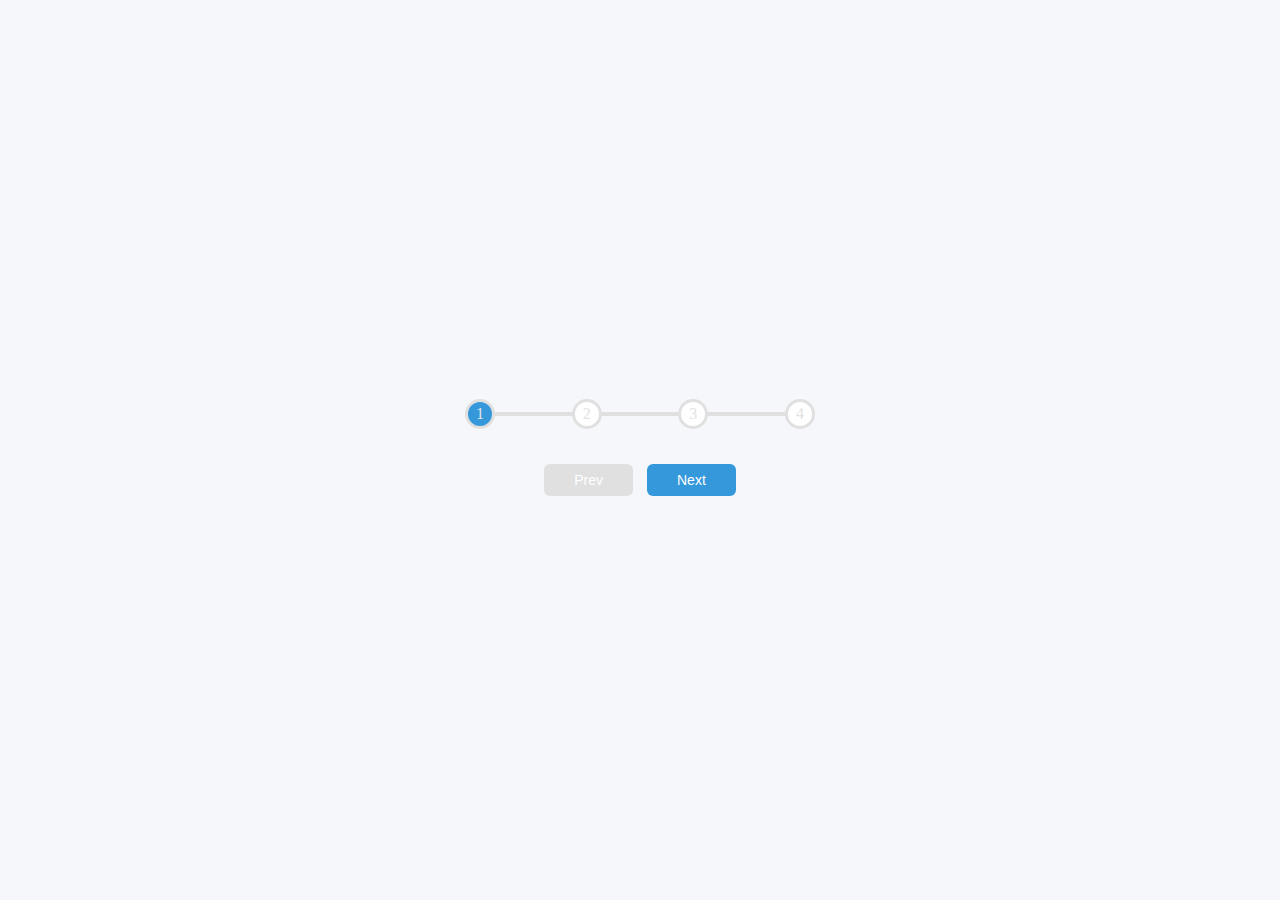
<file: 02- Progress Steps/index.html>
<html lang="en">
<head>
  <meta charset="UTF-8">
  <meta http-equiv="X-UA-Compatible" content="IE=edge">
  <meta name="viewport" content="width=device-width, initial-scale=1.0">
  <link rel="stylesheet" href="style.css">
  <script defer src="script.js"></script>
  <title>Progress Steps</title>
</head>
<body>
  <div class="container">
    <div class="progress-container">
      <div class="progress" id="progress"></div>
      <div class="circle active">1</div>
      <div class="circle">2</div>
      <div class="circle">3</div>
      <div class="circle">4</div>
    </div>

    <button class="btn" id="prev" disabled>Prev</button>
    <button class="btn" id="next">Next</button>
  </div>
</body>
</html>
</file>
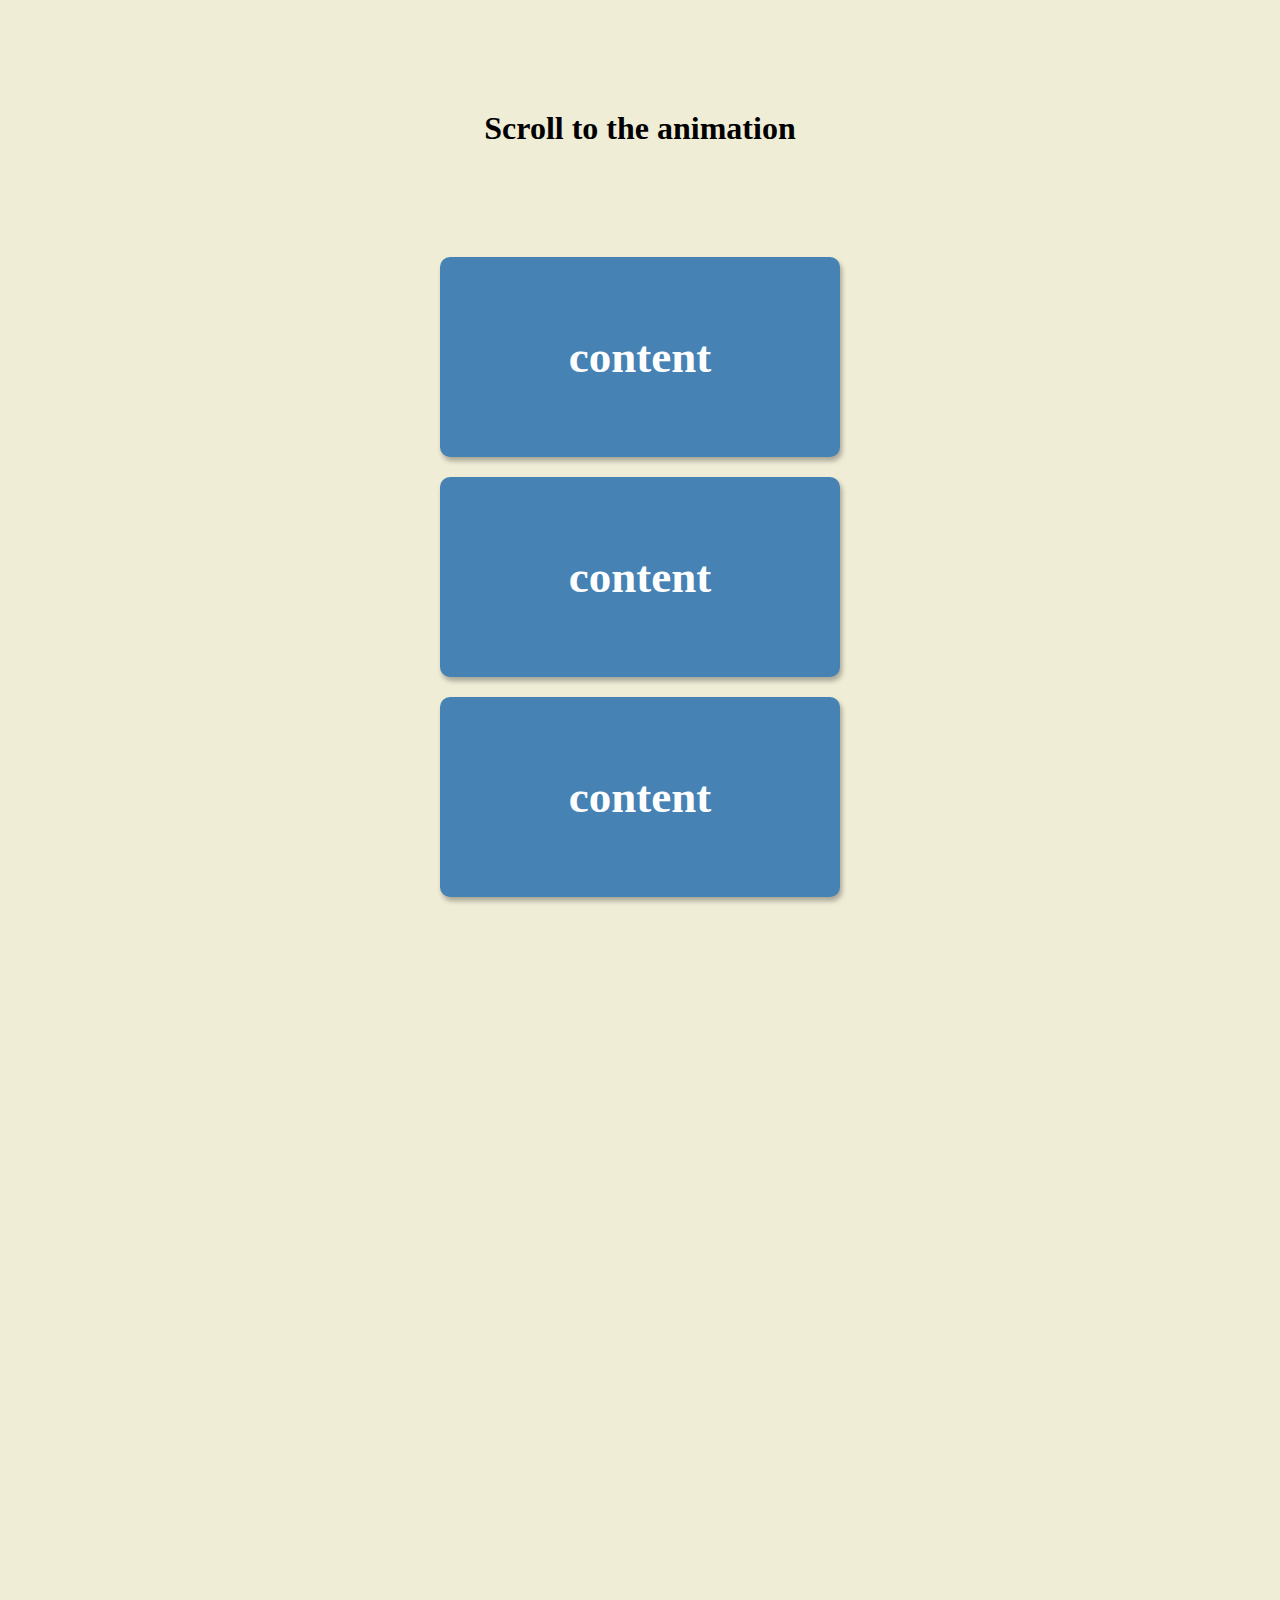
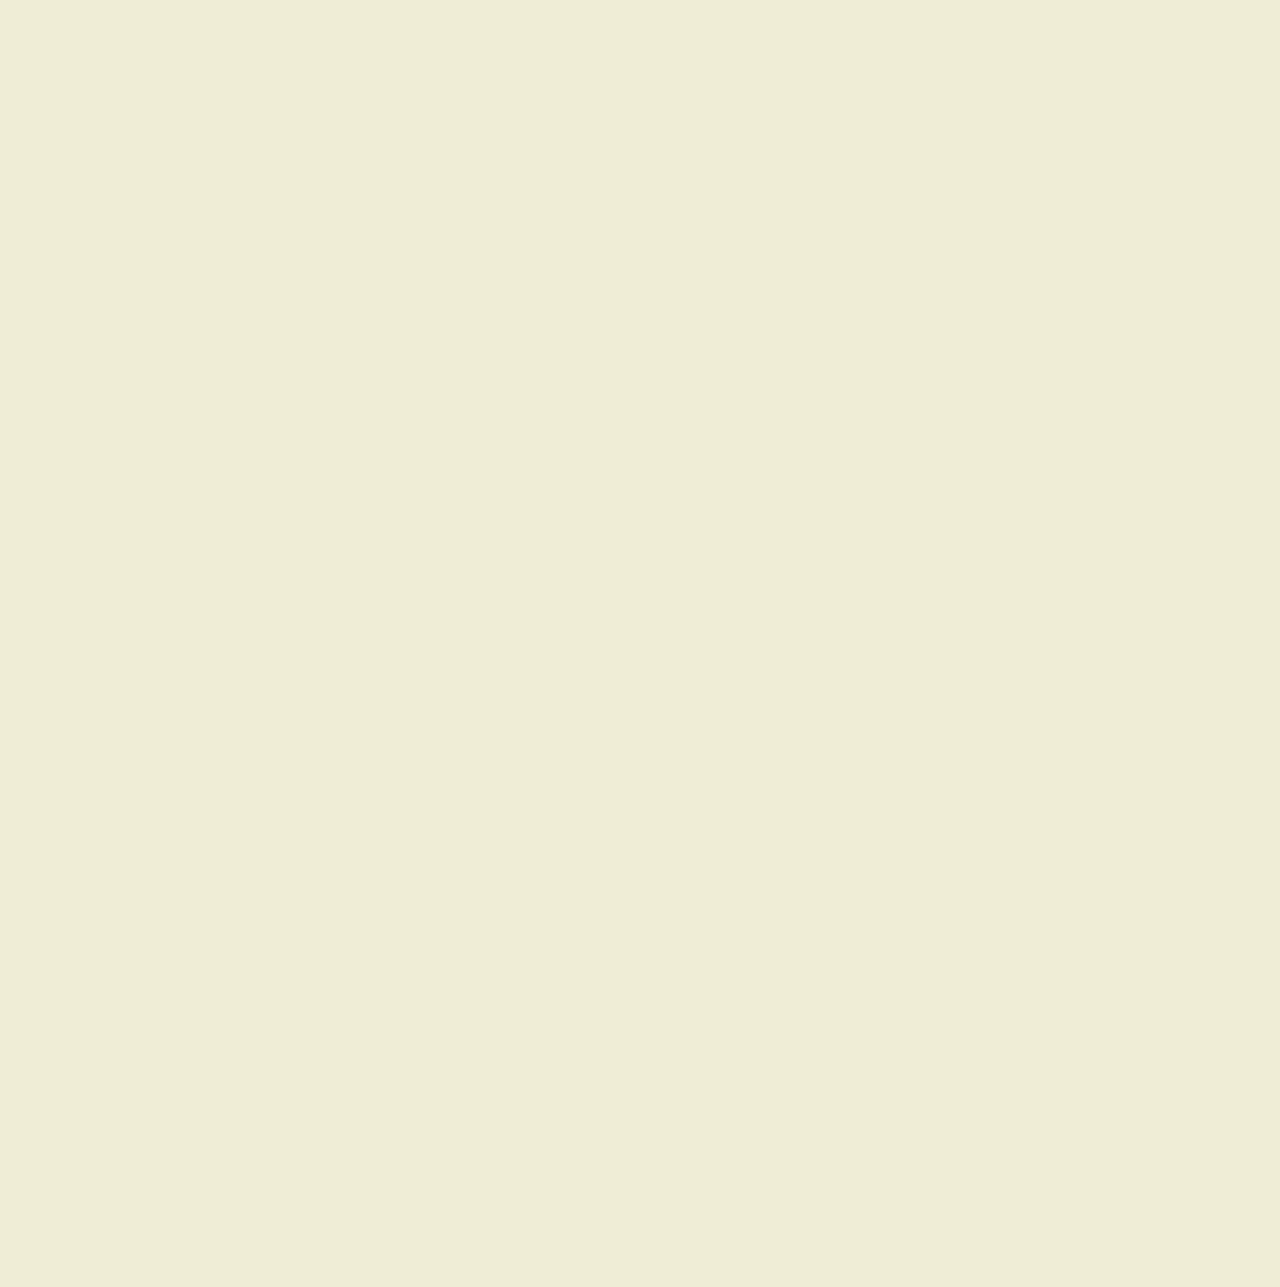
<file: 06- Scroll Animation/index.html>
<html lang="en">
<head>
  <meta charset="UTF-8">
  <meta http-equiv="X-UA-Compatible" content="IE=edge">
  <meta name="viewport" content="width=device-width, initial-scale=1.0">
  <title>Scroll Animation</title>
  <link rel="stylesheet" href="style.css">
  <script defer src="script.js"></script>
</head>
<body>
  <h1>Scroll to the animation</h1>
  <div class="box">
    <h2>content</h2>
  </div>
  <div class="box">
    <h2>content</h2>
  </div>
  <div class="box">
    <h2>content</h2>
  </div>
  <div class="box">
    <h2>content</h2>
  </div>
  <div class="box">
    <h2>content</h2>
  </div>
  <div class="box">
    <h2>content</h2>
  </div>
  <div class="box">
    <h2>content</h2>
  </div>
  <div class="box">
    <h2>content</h2>
  </div>
  <div class="box">
    <h2>content</h2>
  </div>
  <div class="box">
    <h2>content</h2>
  </div>
  <div class="box">
    <h2>content</h2>
  </div>
  <div class="box">
    <h2>content</h2>
  </div>
</body>
</html>
</file>
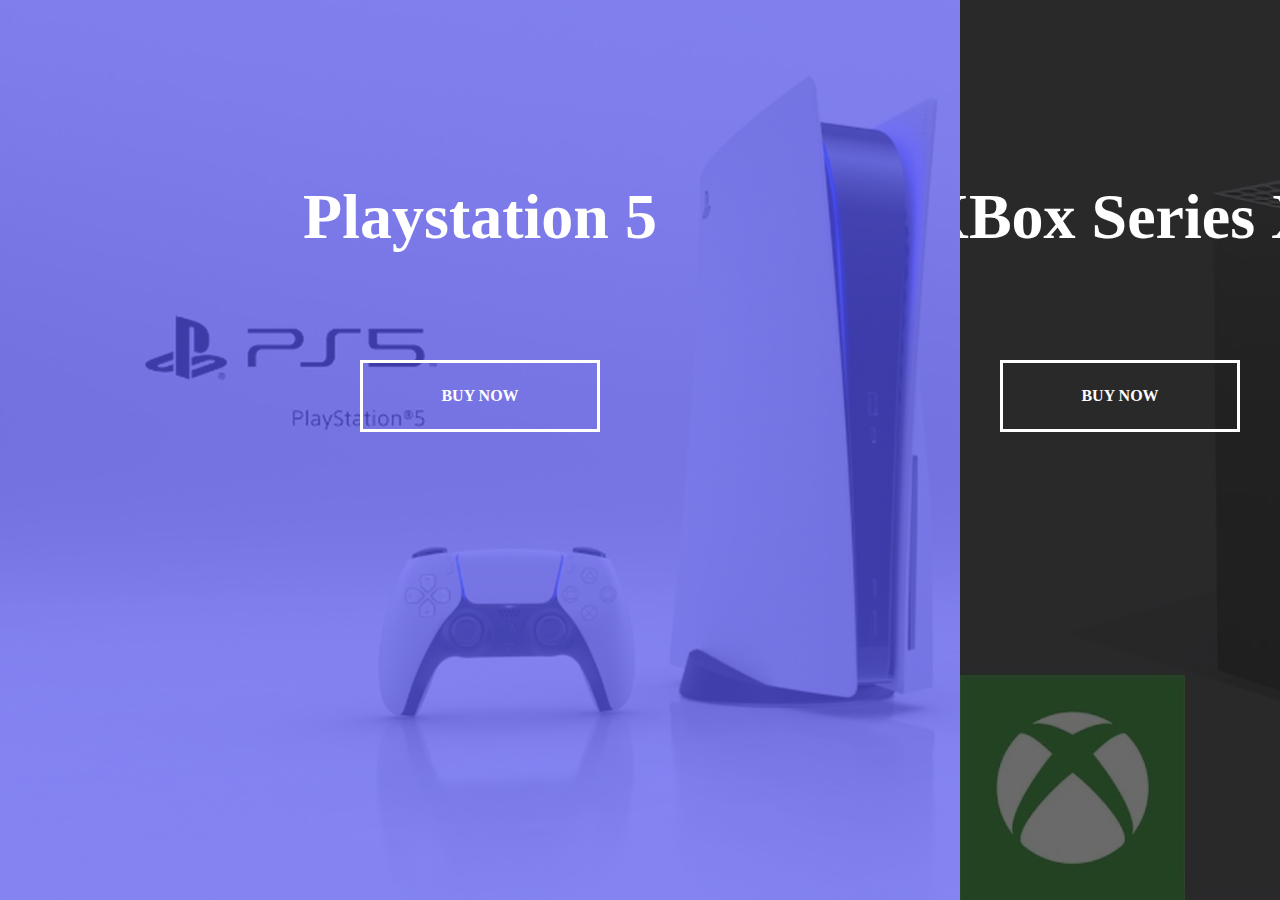
<file: 07- Split Landing Page/index.html>
<html lang="en">
<head>
  <meta charset="UTF-8">
  <meta http-equiv="X-UA-Compatible" content="IE=edge">
  <meta name="viewport" content="width=device-width, initial-scale=1.0">
  <title>Split Landing Page</title>
  <link rel="stylesheet" href="style.css">
  <script defer src="script.js"></script>
</head>
<body>
  <div class="container">
    <div class="split left">
      <h1>Playstation 5</h1>
      <a href="#" class="btn">Buy Now</a>
    </div>
    <div class="split right">
      <h1>XBox Series X</h1>
      <a href="#" class="btn">Buy Now</a>
    </div>
  </div>
</body>
</html>
</file>
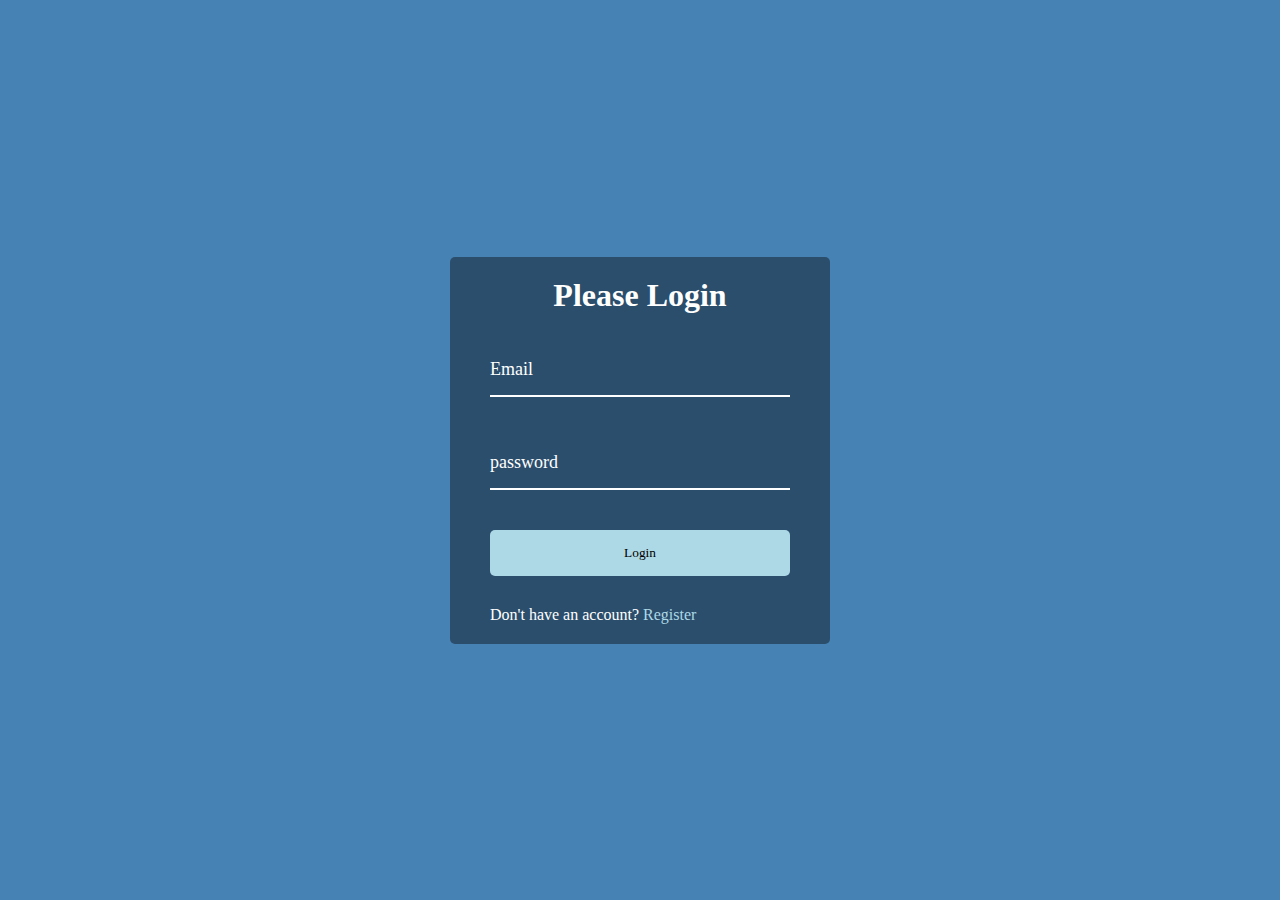
<file: 08- Form Wave Animation/index.html>
<html lang="en">
<head>
  <meta charset="UTF-8">
  <meta http-equiv="X-UA-Compatible" content="IE=edge">
  <meta name="viewport" content="width=device-width, initial-scale=1.0">
  <title>Form Wave Animation</title>
  <link rel="stylesheet" href="style.css">
  <script defer src="script.js"></script>
</head>
<body>
  <div class="container">
    <h1>Please Login</h1>
    <form>
      <div class="form-control">
        <input type="text" required>
        <label>Email</label>
      </div>

      <div class="form-control">
        <input type="password" required>
        <label>password</label>
      </div>

      <button class="btn">Login</button>

      <p class="text">Don't have an account? <a href="#">Register</a></p>
    </form>
  </div>
</body>
</html>
</file>
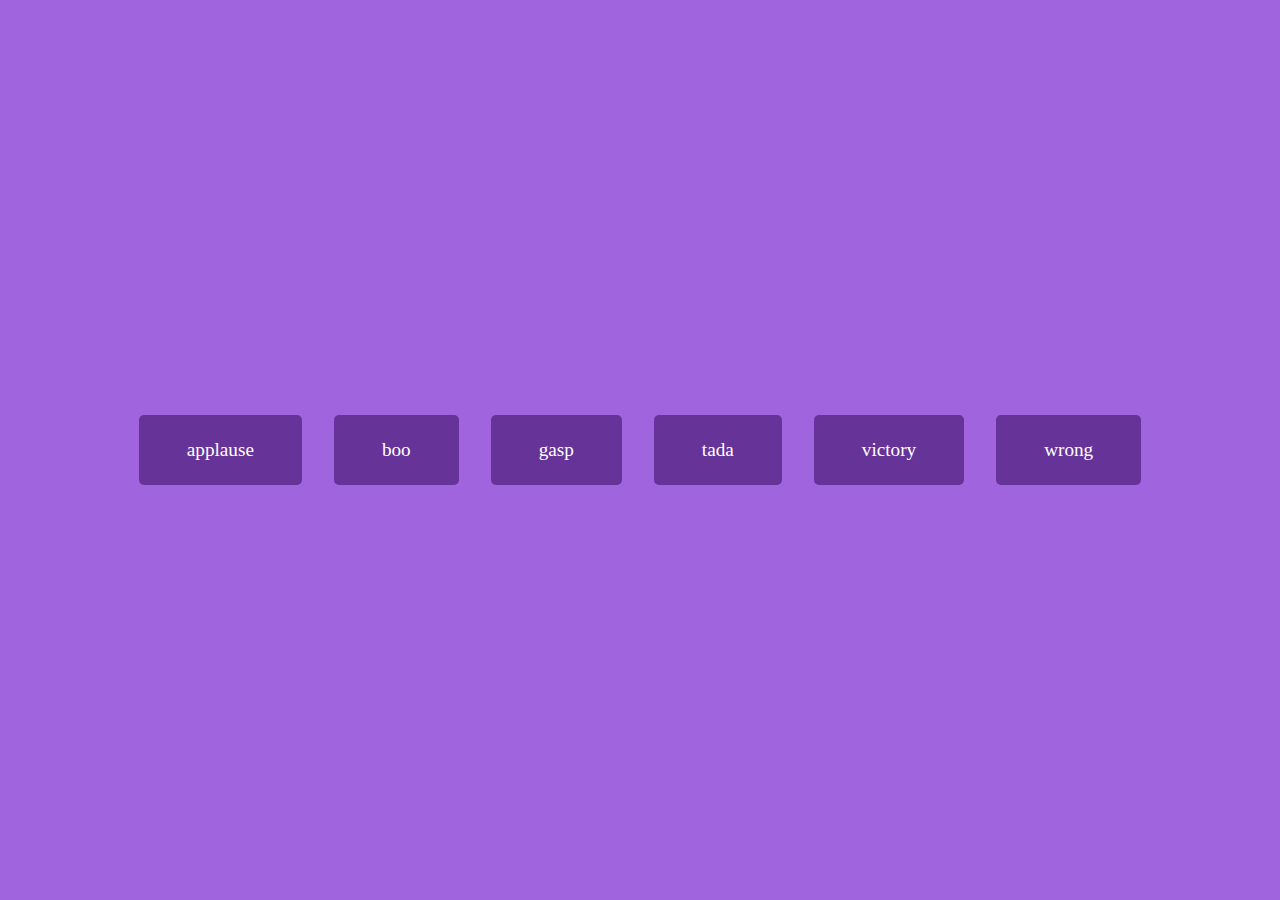
<file: 09- Sound Board/index.html>
<html lang="en">
<head>
  <meta charset="UTF-8">
  <meta http-equiv="X-UA-Compatible" content="IE=edge">
  <meta name="viewport" content="width=device-width, initial-scale=1.0">
  <title>Sound Board</title>
  <link rel="stylesheet" href="style.css">
  <script defer src="script.js"></script>
</head>
<body>
  <audio id="applause" src="sounds/sound-board_sounds_applause.mp3"></audio>
  <audio id="boo" src="sounds/sound-board_sounds_boo.mp3"></audio>
  <audio id="gasp" src="sounds/sound-board_sounds_gasp.mp3"></audio>
  <audio id="tada" src="sounds/sound-board_sounds_tada.mp3"></audio>
  <audio id="victory" src="sounds/sound-board_sounds_victory.mp3"></audio>
  <audio id="wrong" src="sounds/sound-board_sounds_wrong.mp3"></audio>

  <div id="buttons"></div>

</body>
</html>
</file>
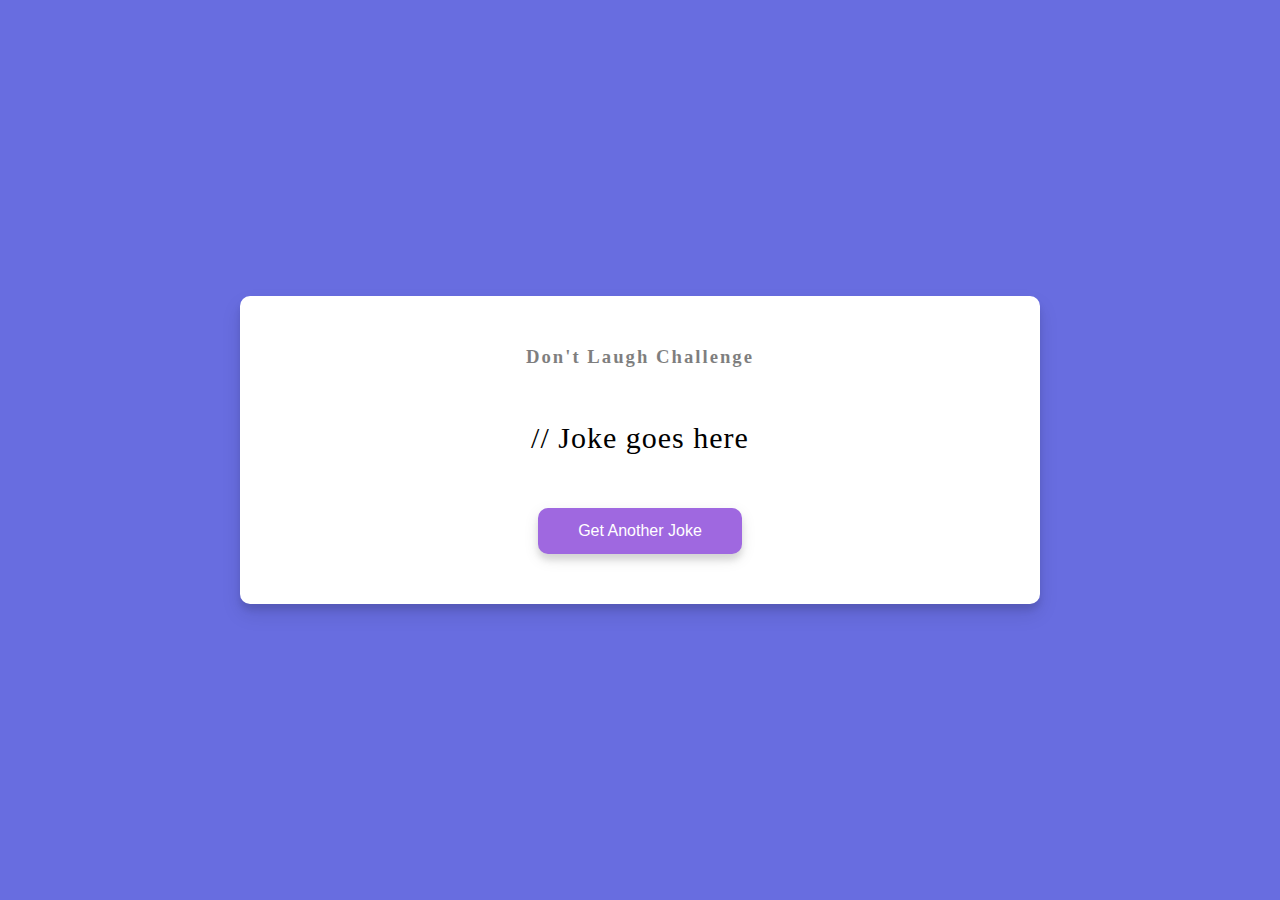
<file: 10- Dad Jokes/index.html>
<html lang="en">
<head>
  <meta charset="UTF-8">
  <meta http-equiv="X-UA-Compatible" content="IE=edge">
  <meta name="viewport" content="width=device-width, initial-scale=1.0">
  <title>Dad Jokes</title>
  <link rel="stylesheet" href="style.css">
  <script defer src="script.js"></script>
</head>
<body>
  <div class="container">
    <h3>Don't Laugh Challenge</h3>
    <div id="joke" class="joke">
      // Joke goes here
    </div>
    <button id="jokeBtn" class="btn">
      Get Another Joke
    </button>
  </div>
</body>
</html>
</file>
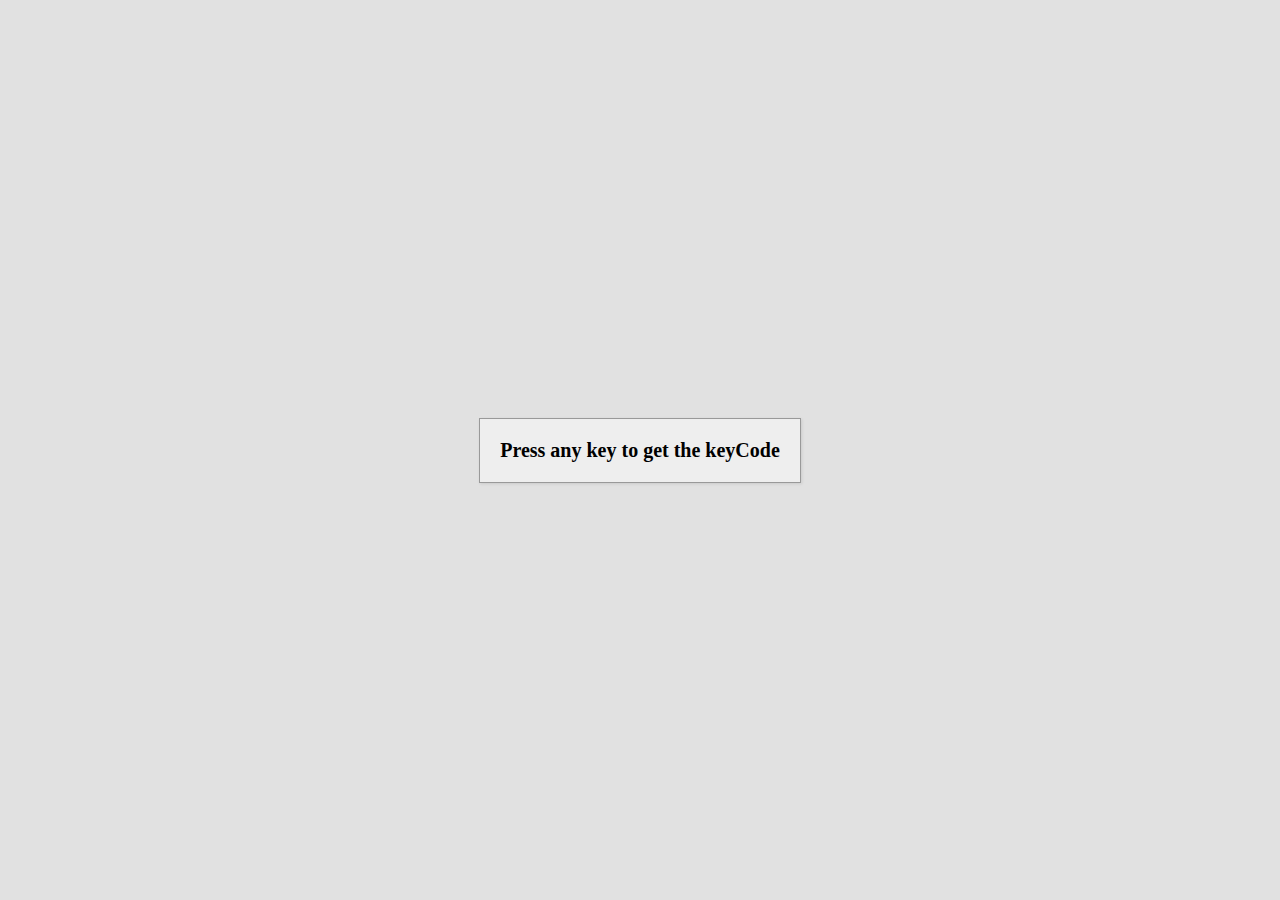
<file: 11- Event KeyCodes/index.html>
<html lang="en">
<head>
  <meta charset="UTF-8">
  <meta http-equiv="X-UA-Compatible" content="IE=edge">
  <meta name="viewport" content="width=device-width, initial-scale=1.0">
  <title>Event KeyCodes</title>
  <link rel="stylesheet" href="style.css">
  <script defer src="script.js"></script>
</head>
<body>
  <div id="insert">
    <div class="key">
      Press any key to get the keyCode
    </div>
  </div>

  </div>
</body>
</html>
</file>
<file: 02- Progress Steps/style.css>
:root {
  --line-border-fill: #3498db;
  --line-border-empty: #e0e0e0;
}

* {
  margin: 0; padding: 0;
  box-sizing: border-box;
}

body {
  background-color: #f6f7fb;
  display: flex;
  align-items: center;
  justify-content: center;
  height: 100vh;
  overflow: hidden;
  margin: 0;
}

.container {
  text-align: center;
}

.progress-container {
  display: flex;
  justify-content: space-between;
  position: relative;
  margin-bottom: 30px;
  max-width: 100%;
  width: 350px;
}

.progress-container::before {
  content: '';
  background-color: var(--line-border-empty);
  position: absolute;
  top: 50%; left: 0;
  transform: translateY(-50%);
  width: 100%; height: 4px;
  z-index: -1;
  transition: 0.4s ease;
}

.progress {
  background-color: var(--line-border-fill);
  position: absolute;
  top: 50%; left: 0;
  transform: translateY(-50%);
  width: 0%; height: 4px;
  z-index: -1;
  transition: 0.4s ease;
}

.circle {
  display: flex;
  align-items: center;
  justify-content: center;
  background-color: #fff;
  color: #e2e2e2;
  border-radius: 50%;
  width: 30px; height: 30px;
  border: 3px solid var(--line-border-empty);
  transition: .4s ease;
}

.circle.active {
  background-color: var(--line-border-fill);
  /* background-color: #fff; */

}

.btn {
  background-color: var(--line-border-fill);
  color: #fff;
  border: 0;
  border-radius: 6px;
  cursor: pointer;
  padding: 8px 30px;
  margin: 5px;
  font-size: 14px;
}

.btn:active {
  transform: scale(0.98);
}

.btn:focus {
  outline: 0;
}

.btn:disabled {
  background-color: var(--line-border-empty);
  cursor: not-allowed;
}
</file>
<file: 06- Scroll Animation/style.css>
* {
  margin: 0; padding: 0;
  box-sizing: border-box;
}

body {
  background-color: #efedd6;
  display: flex;
  flex-direction: column;
  align-items: center;
  justify-content: center;
  overflow-x: hidden;
}

h1 {
  margin: 110px 0 100px;
}

.box {
  display: flex;
  align-items: center;
  justify-content: center;
  width: 400px; height: 200px;
  margin: 10px;
  border-radius: 10px;
  background-color: steelblue;
  color: #fff;
  box-shadow: 2px 4px 5px rgba(0, 0, 0, 0.3);
  transform: translateX(400%);
  transition: transform 0.4s ease;
}

.box:nth-of-type(even) {
  transform: translateX(-400%);
}

.box.show {
  transform: translateX(0);
}

.box h2 {
  font-size: 45px;
}
</file>
<file: 07- Split Landing Page/style.css>
:root {
  --left-bg-color: rgba(87, 84, 236, 0.7);
  --right-bg-color: rgba(43, 43, 43, 0.7);
  --left-btn-hover-color: rgba(87, 84, 236, 1);
  --right-btn-hover-color: rgba(28, 122, 28, 1);
  --hover-width: 75%;
  --other-width: 25%;
  --speed: 1000ms;
}

* {
  margin: 0; padding: 0;
  box-sizing: border-box;
}

body {
  height: 100vh;
  overflow: hidden;
}

h1 {
  position: absolute;
  top: 20%; left: 50%;
  transform: translateX(-50%);
  font-size: 4rem;
  color: #fff;
  white-space: nowrap;
}

.btn {
  display: flex;
  align-content: center;
  justify-content: center;
  position: absolute;
  top: 40%; left: 50%;
  transform: translateX(-50%);
  text-decoration: none;
  color: #fff;
  border: #fff solid 0.2rem;
  font-size: 1rem;
  font-weight: bold;
  text-transform: uppercase;
  width: 15rem;
  padding: 1.5rem;
}

.split.left .btn:hover {
  background-color: var(--left-btn-hover-color);
  border-color: var(--left-btn-hover-color);
}

.split.right .btn:hover {
  background-color: var(--right-btn-hover-color);
  border-color: var(--right-btn-hover-color);
}

.container {
  position: relative;
  width: 100%; height: 100%;
  background: #333;
}

.split {
  position: absolute;
  width: 50%; height: 100%;
  overflow: hidden;
}

.split.left {
  left: 0;
  background: url('ps.jpg');
  background-repeat: no-repeat;
  background-size: cover;
}

.split.left::before {
  content: '';
  position: absolute;
  width: 100%; height: 100%;
  background-color: var(--left-bg-color);
}

.split.right {
  right: 0;
  background: url('xbox.jpg');
  background-repeat: no-repeat;
  background-size: cover;
}

.split.right::before {
  content: '';
  position: absolute;
  width: 100%; height: 100%;
  background-color: var(--right-bg-color);
}

.split.right, 
.split.left, 
.split.right::before, 
.split.left::before {
  transition: all var(--speed) ease-in-out;
}

.hover-left .left {
  width: var(--hover-width)
}

.hover-left .right {
  width: var(--other-width)
}

.hover-right .right {
  width: var(--hover-width)
}

.hover-right .left {
  width: var(--other-width)
}

@media(max-width: 800px) {
  h1 {
    font-size: 2rem;
    top: 30%;
  }

  .btn {
    padding: 1.2rem;
    width: 12rem;
  }
}
</file>
<file: 08- Form Wave Animation/style.css>
* {
  margin: 0; padding: 0;
  box-sizing: border-box;
}

body {
  background-color: steelblue;
  color: #fff;
  display: flex;
  flex-direction: column;
  align-items: center;
  justify-content: center;
  height: 100vh;
  overflow-x: hidden;
}

.container {
  background-color: rgba(0, 0, 0, 0.4);
  padding: 20px 40px;
  border-radius: 5px;
}

.container h1 {
  text-align: center;
  margin-bottom: 30px;
}

.container a {
  text-decoration: none;
  color: lightblue;
}

.btn {
  cursor: pointer;
  display: inline-block;
  width: 100%;
  background: lightblue;
  padding: 15px;
  font-family: inherit;
  border: 0;
  border-radius: 5px;
}

.btn:focus {
  outline: 0;
}

.btn:active {
  transform: scale(0.98);
}

.text {
  margin-top: 30px;
}

.form-control {
  position: relative;
  margin: 20px 0 40px;
  width: 300px;
}

.form-control input {
  display: block;
  width: 100%;
  padding: 15px 0;
  font-size: 18px;
  color: #fff;
  background-color: transparent;
  border: 0;
  border-bottom: 2px solid #fff;
}

.form-control input:focus,
.form-control input:valid {
  outline: 0;
  border-bottom-color: lightblue;
}

.form-control label {
  position: absolute;
  top: 15px; left: 0;
}

.form-control label span {
  display: inline-block;
  font-size: 18px;
  min-width: 5px;
  transition: 0.3s cubic-bezier(0.68, -0.55, 0.265, 1.55);
}

.form-control input:focus + label span,
.form-control input:valid + label span {
  color: lightblue;
  transform: translateY(-30px);
}
</file>
<file: 09- Sound Board/style.css>
* {
  margin: 0; padding: 0;
  box-sizing: border-box;
}

body {
  background-color: rgb(161, 100, 223);
  display: flex;
  flex-direction: column;
  align-items: center;
  justify-content: center;
  flex-wrap: wrap;
  height: 100vh;
  overflow: hidden;
}

.btn {
  background-color: rebeccapurple;
  border-radius: 5px;
  border: none;
  color: #fff;
  margin: 1rem; padding: 1.5rem 3rem;
  font-size: 1.2rem;
  font-family: inherit;
  cursor: pointer;
}

.btn:hover {
  opacity: 0.9;
}

.btn:focus {
  outline: none;
}
</file>
<file: 10- Dad Jokes/style.css>
* {
  margin: 0; padding: 0;
  box-sizing: border-box;
}

body {
  background-color: #686de0;
  display: flex;
  flex-direction: column;
  align-items: center;
  justify-content: center;
  height: 100vh;
  overflow: hidden;
  padding: 20px;
}

.container {
  background-color: #fff;
  border-radius: 10px;
  box-shadow: 0 10px 20px rgba(0,0,0,0.1), 0 6px 6px rgba(0,0,0,0.1);
  padding: 50px 20px;
  text-align: center;
  max-width: 100%;
  width: 800px;
}

h3 {
  margin: 0;
  opacity: 0.5;
  letter-spacing: 2px;
}

.joke {
  font-size: 30px;
  letter-spacing: 1px;
  line-height: 40px;
  margin: 50px auto;
  max-width: 600px;
}

.btn {
  background-color: #9f68e0;
  color: #fff;
  border: 0;
  border-radius: 10px;
  box-shadow: 0 5px 15px rgba(0,0,0,0.1), 0 6px 6px rgba(0,0,0,0.1);
  padding: 14px 40px;
  font-size: 16px;
  cursor: pointer;
}

.btn:active {
  transform: scale(0.98);
}

.btn:focus {
  outline: 0;
}
</file>
<file: 11- Event KeyCodes/style.css>
* {
  margin: 0; padding: 0;
  box-sizing: border-box;
}

body {
  background-color: #e1e1e1;
  display: flex;
  align-items: center;
  justify-content: center;
  text-align: center;
  height: 100vh;
  overflow: hidden;
  margin: 0;
}

.key {
  display: inline-flex;
  align-items: center;
  flex-direction: column;
  position: relative;
  font-size: 20px;
  font-weight: bold;
  padding: 20px;
  margin: 10px;
  border: 1px solid #999;
  background-color: #eee;
  box-shadow: 1px 1px 3px rgba(0,0,0,0.1);
  min-width: 150px;
}

.key small {
  position: absolute;
  top: -24px;
  left: 0;
  text-align: center;
  width: 100%;
  color: #555;
  font-size: 14px;
}
</file>
